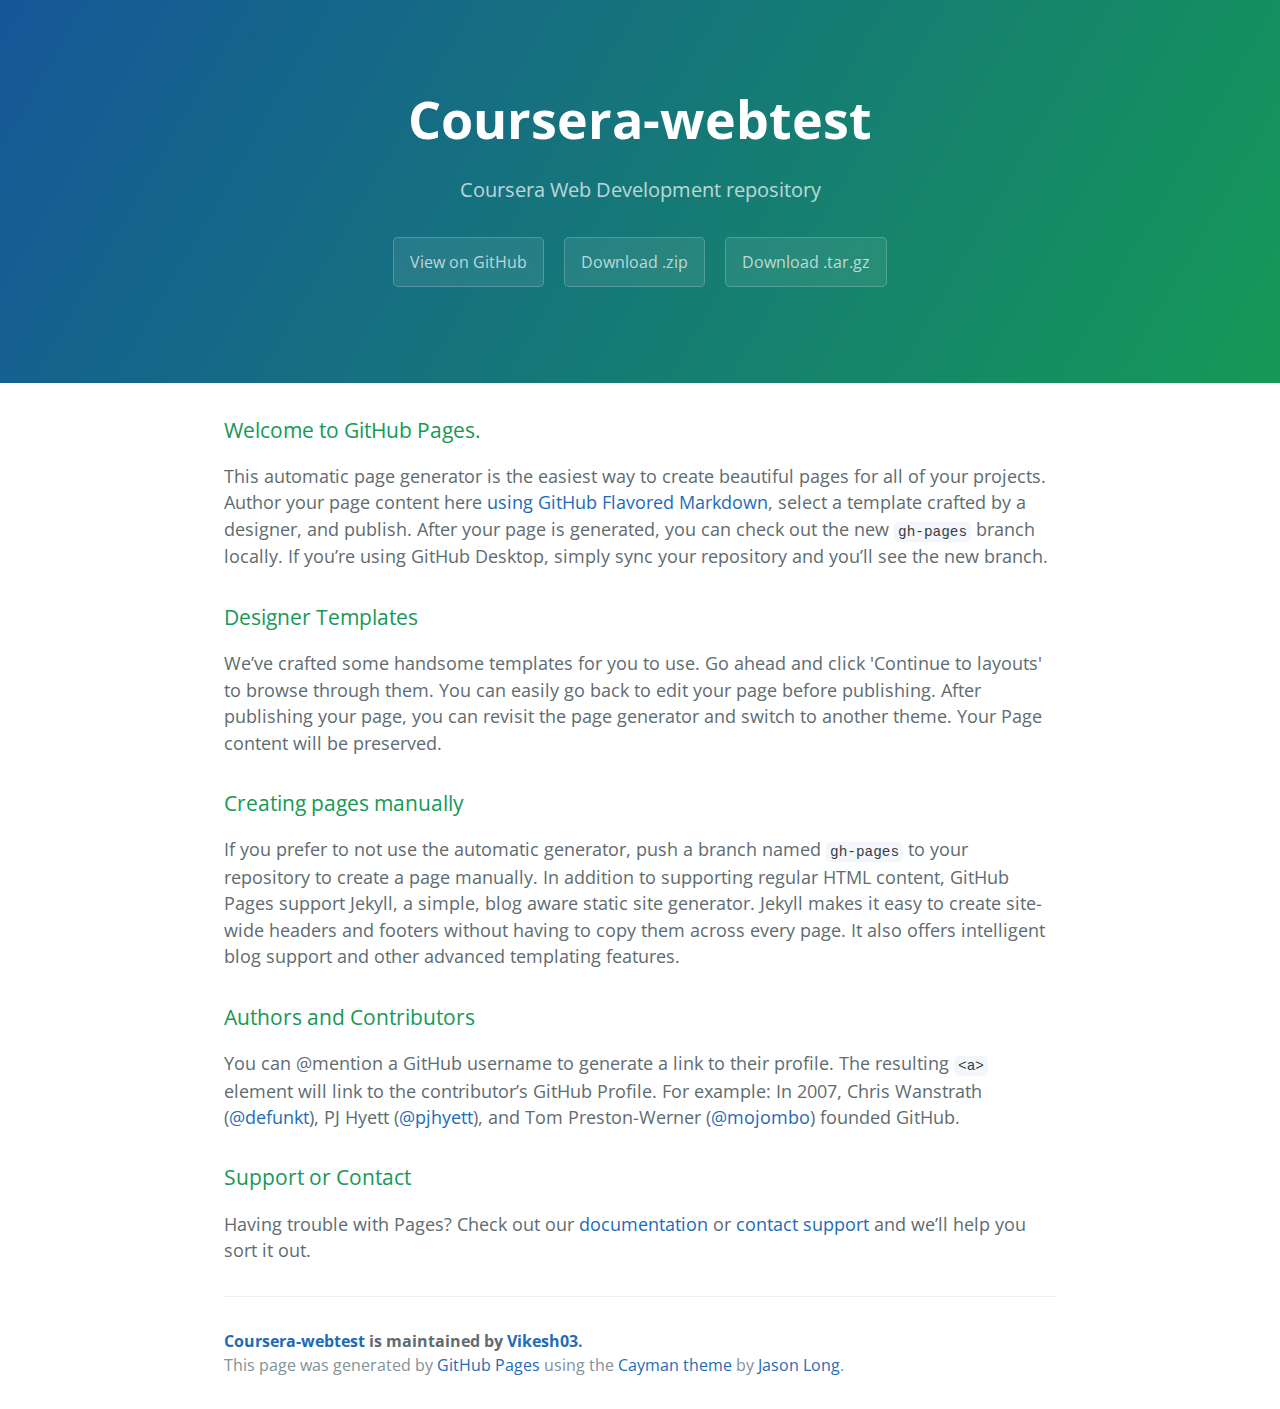
<file: index.html>
<!DOCTYPE html>
<html lang="en-us">
  <head>
    <meta charset="UTF-8">
    <title>Coursera-webtest by Vikesh03</title>
    <meta name="viewport" content="width=device-width, initial-scale=1">
    <link rel="stylesheet" type="text/css" href="stylesheets/normalize.css" media="screen">
    <link href='https://fonts.googleapis.com/css?family=Open+Sans:400,700' rel='stylesheet' type='text/css'>
    <link rel="stylesheet" type="text/css" href="stylesheets/stylesheet.css" media="screen">
    <link rel="stylesheet" type="text/css" href="stylesheets/github-light.css" media="screen">
  </head>
  <body>
    <section class="page-header">
      <h1 class="project-name">Coursera-webtest</h1>
      <h2 class="project-tagline">Coursera Web Development repository </h2>
      <a href="https://github.com/Vikesh03/Coursera-Webtest" class="btn">View on GitHub</a>
      <a href="https://github.com/Vikesh03/Coursera-Webtest/zipball/master" class="btn">Download .zip</a>
      <a href="https://github.com/Vikesh03/Coursera-Webtest/tarball/master" class="btn">Download .tar.gz</a>
    </section>

    <section class="main-content">
      <h3>
<a id="welcome-to-github-pages" class="anchor" href="#welcome-to-github-pages" aria-hidden="true"><span aria-hidden="true" class="octicon octicon-link"></span></a>Welcome to GitHub Pages.</h3>

<p>This automatic page generator is the easiest way to create beautiful pages for all of your projects. Author your page content here <a href="https://guides.github.com/features/mastering-markdown/">using GitHub Flavored Markdown</a>, select a template crafted by a designer, and publish. After your page is generated, you can check out the new <code>gh-pages</code> branch locally. If you’re using GitHub Desktop, simply sync your repository and you’ll see the new branch.</p>

<h3>
<a id="designer-templates" class="anchor" href="#designer-templates" aria-hidden="true"><span aria-hidden="true" class="octicon octicon-link"></span></a>Designer Templates</h3>

<p>We’ve crafted some handsome templates for you to use. Go ahead and click 'Continue to layouts' to browse through them. You can easily go back to edit your page before publishing. After publishing your page, you can revisit the page generator and switch to another theme. Your Page content will be preserved.</p>

<h3>
<a id="creating-pages-manually" class="anchor" href="#creating-pages-manually" aria-hidden="true"><span aria-hidden="true" class="octicon octicon-link"></span></a>Creating pages manually</h3>

<p>If you prefer to not use the automatic generator, push a branch named <code>gh-pages</code> to your repository to create a page manually. In addition to supporting regular HTML content, GitHub Pages support Jekyll, a simple, blog aware static site generator. Jekyll makes it easy to create site-wide headers and footers without having to copy them across every page. It also offers intelligent blog support and other advanced templating features.</p>

<h3>
<a id="authors-and-contributors" class="anchor" href="#authors-and-contributors" aria-hidden="true"><span aria-hidden="true" class="octicon octicon-link"></span></a>Authors and Contributors</h3>

<p>You can @mention a GitHub username to generate a link to their profile. The resulting <code>&lt;a&gt;</code> element will link to the contributor’s GitHub Profile. For example: In 2007, Chris Wanstrath (<a href="https://github.com/defunkt" class="user-mention">@defunkt</a>), PJ Hyett (<a href="https://github.com/pjhyett" class="user-mention">@pjhyett</a>), and Tom Preston-Werner (<a href="https://github.com/mojombo" class="user-mention">@mojombo</a>) founded GitHub.</p>

<h3>
<a id="support-or-contact" class="anchor" href="#support-or-contact" aria-hidden="true"><span aria-hidden="true" class="octicon octicon-link"></span></a>Support or Contact</h3>

<p>Having trouble with Pages? Check out our <a href="https://help.github.com/pages">documentation</a> or <a href="https://github.com/contact">contact support</a> and we’ll help you sort it out.</p>

      <footer class="site-footer">
        <span class="site-footer-owner"><a href="https://github.com/Vikesh03/Coursera-Webtest">Coursera-webtest</a> is maintained by <a href="https://github.com/Vikesh03">Vikesh03</a>.</span>

        <span class="site-footer-credits">This page was generated by <a href="https://pages.github.com">GitHub Pages</a> using the <a href="https://github.com/jasonlong/cayman-theme">Cayman theme</a> by <a href="https://twitter.com/jasonlong">Jason Long</a>.</span>
      </footer>

    </section>

  
  </body>
</html>
</file>
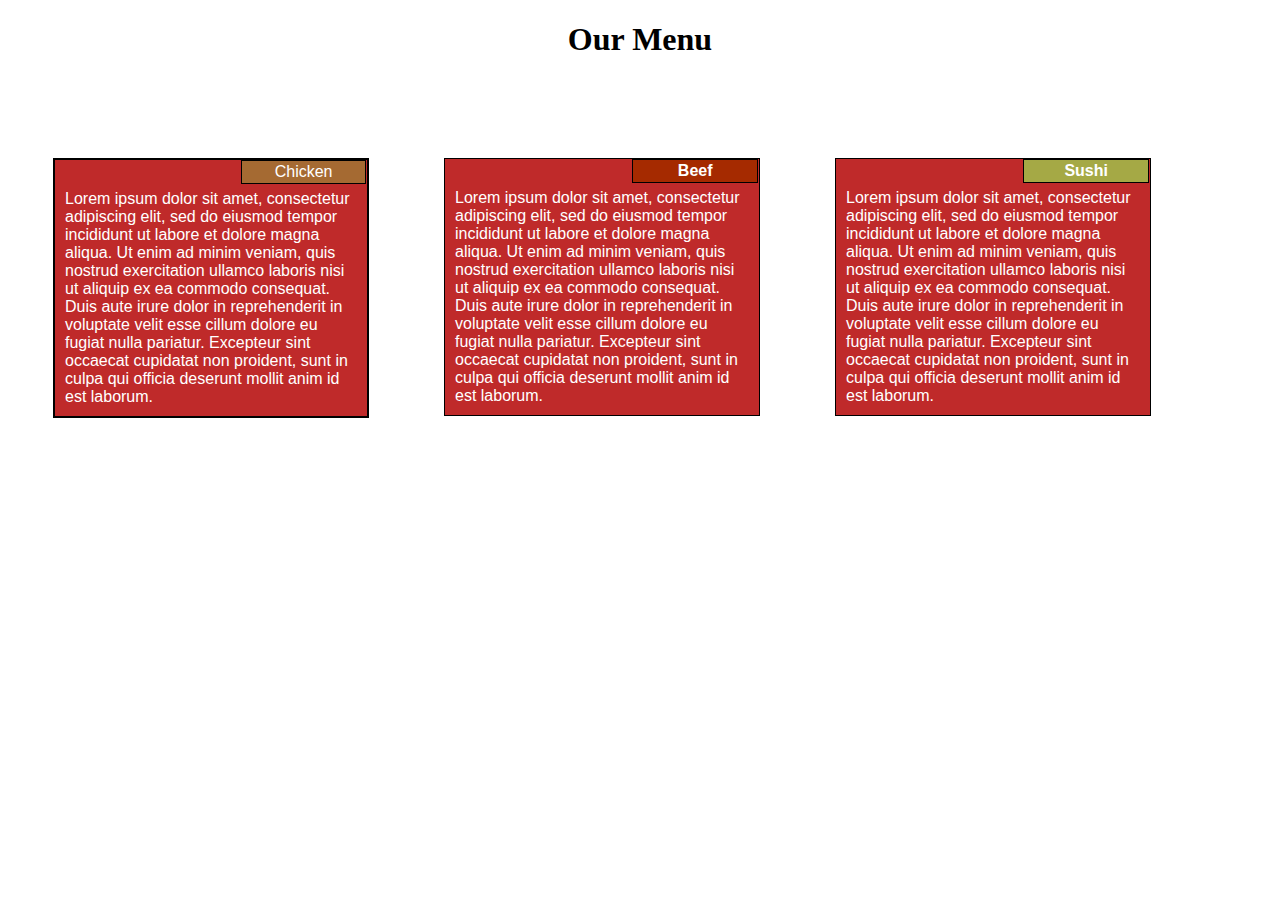
<file: module2-solution/index.html>
<!DOCTYPE html>
<html>
<head>
<meta charset="utf-8">
<meta name="viewport" content="width=device-width, initial-scale=1">
<title>Module-2 Solution</title>
<link rel="stylesheet" type="text/css" href="css/module-2solution.css">
</head>
<body>

<h1>Our Menu</h1>

<div>
  <div class="col-dg-3 col-lg-5 col-md-12">
  <section class="p1">
  <div class="topright1">Chicken</div>
  <div>Lorem ipsum dolor sit amet, consectetur adipiscing elit, sed do eiusmod tempor incididunt ut labore et dolore magna aliqua. Ut enim ad minim veniam, quis nostrud exercitation ullamco laboris nisi ut aliquip ex ea commodo consequat. Duis aute irure dolor in reprehenderit in voluptate velit esse cillum dolore eu fugiat nulla pariatur. Excepteur sint occaecat cupidatat non proident, sunt in culpa qui officia deserunt mollit anim id est laborum.</div>
  </section>
  </div>
  <div class="col-dg-3 col-lg-5 col-md-12 p1">
  <h4 class="topright2">Beef</h4>
  <div>Lorem ipsum dolor sit amet, consectetur adipiscing elit, sed do eiusmod tempor incididunt ut labore et dolore magna aliqua. Ut enim ad minim veniam, quis nostrud exercitation ullamco laboris nisi ut aliquip ex ea commodo consequat. Duis aute irure dolor in reprehenderit in voluptate velit esse cillum dolore eu fugiat nulla pariatur. Excepteur sint occaecat cupidatat non proident, sunt in culpa qui officia deserunt mollit anim id est laborum.</div>
  </div>
  <div class="col-dg-3 col-lg-11 col-md-12 p1">
  <h4 class="topright3">Sushi</h4>
  <div>Lorem ipsum dolor sit amet, consectetur adipiscing elit, sed do eiusmod tempor incididunt ut labore et dolore magna aliqua. Ut enim ad minim veniam, quis nostrud exercitation ullamco laboris nisi ut aliquip ex ea commodo consequat. Duis aute irure dolor in reprehenderit in voluptate velit esse cillum dolore eu fugiat nulla pariatur. Excepteur sint occaecat cupidatat non proident, sunt in culpa qui officia deserunt mollit anim id est laborum.</div>
  </div>
</div>

</body>
</html>
</file>
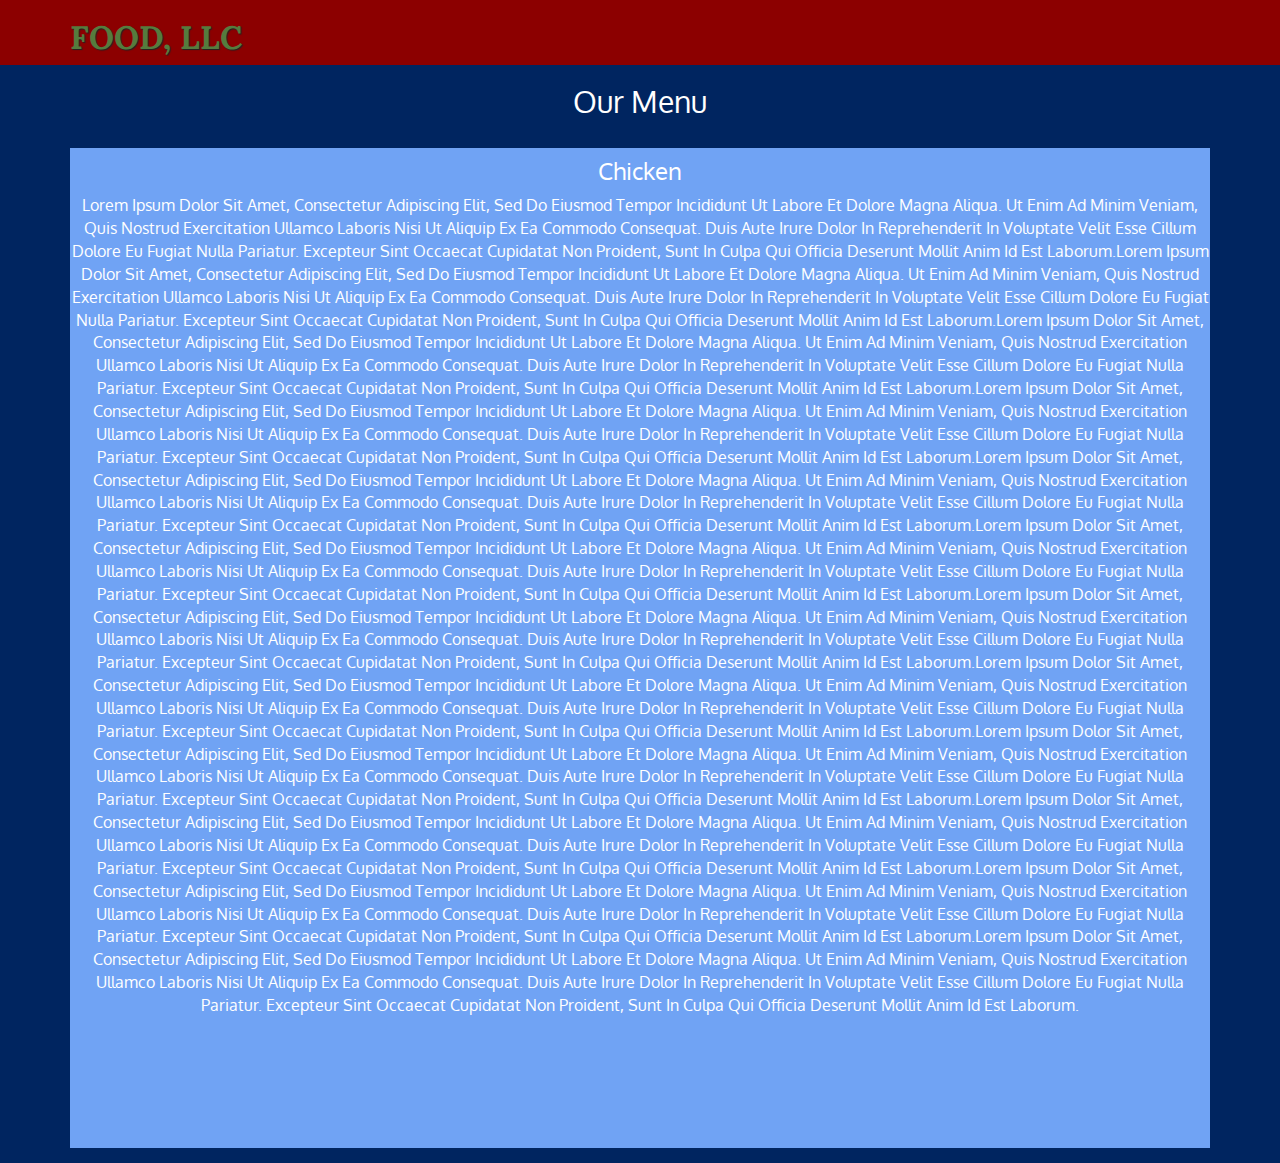
<file: module3-solution/index.html>
<!doctype html>
<html lang="en">
  <head>
    <meta charset="utf-8">
    <meta http-equiv="X-UA-Compatible" content="IE=edge">
    <meta name="viewport" content="width=device-width, initial-scale=1">
    <title>Food, LLC</title>
    <link rel="stylesheet" href="css/bootstrap.min.css">
    <link rel="stylesheet" href="css/module3-style.css">
    <link href='https://fonts.googleapis.com/css?family=Oxygen:400,300,700' rel='stylesheet' type='text/css'>
    <link href='https://fonts.googleapis.com/css?family=Lora' rel='stylesheet' type='text/css'>
  </head>
<body>
  <header>
    <nav id="header-nav" class="navbar navbar-default">
      <div class="container">
        <div class="navbar-header" class="pull-left">
          <div class="navbar-brand">
            <a href="index.html"><h1>Food, LLC</h1></a>
            
          </div>

           <button type="button" class="navbar-toggle collapsed" data-toggle="collapse" data-target="#collapsable-nav" aria-expanded="false">
            <span class="sr-only">Toggle navigation</span>
            <span class="icon-bar"></span>
            <span class="icon-bar"></span>
            <span class="icon-bar"></span>
          </button>

        </div>
        <div id="collapsable-nav" class="collapse navbar-collapse">
           <ul id="nav-list" class="nav navbar-nav navbar-right visible-xs">
            <li>
              <a href="#">
                Chicken</a>
            </li>
            <li>
              <a href="#">
                Beef</a>
            </li>
            <li>
              <a href="#">
                Sushi</a>
            </li>            
          </ul><!-- #nav-list -->
        </div><!-- .collapse .navbar-collapse -->
      </div><!-- .container -->
    </nav>

  </header>

<div>
<h2>
  <p id="OurMenu" class="text-center text-capitalize">Our Menu</p>
  </h2>
</div>
<div class="container">
  <section class="Main-Content">
  <h3><p id="sectionTitle" class="text-center text-capitalize">Chicken</p></h3>
    <p class="text-center text-capitalize">
      Lorem ipsum dolor sit amet, consectetur adipiscing elit, sed do eiusmod tempor incididunt ut labore et dolore magna aliqua. Ut enim ad minim veniam, quis nostrud exercitation ullamco laboris nisi ut aliquip ex ea commodo consequat. Duis aute irure dolor in reprehenderit in voluptate velit esse cillum dolore eu fugiat nulla pariatur. Excepteur sint occaecat cupidatat non proident, sunt in culpa qui officia deserunt mollit anim id est laborum.Lorem ipsum dolor sit amet, consectetur adipiscing elit, sed do eiusmod tempor incididunt ut labore et dolore magna aliqua. Ut enim ad minim veniam, quis nostrud exercitation ullamco laboris nisi ut aliquip ex ea commodo consequat. Duis aute irure dolor in reprehenderit in voluptate velit esse cillum dolore eu fugiat nulla pariatur. Excepteur sint occaecat cupidatat non proident, sunt in culpa qui officia deserunt mollit anim id est laborum.Lorem ipsum dolor sit amet, consectetur adipiscing elit, sed do eiusmod tempor incididunt ut labore et dolore magna aliqua. Ut enim ad minim veniam, quis nostrud exercitation ullamco laboris nisi ut aliquip ex ea commodo consequat. Duis aute irure dolor in reprehenderit in voluptate velit esse cillum dolore eu fugiat nulla pariatur. Excepteur sint occaecat cupidatat non proident, sunt in culpa qui officia deserunt mollit anim id est laborum.Lorem ipsum dolor sit amet, consectetur adipiscing elit, sed do eiusmod tempor incididunt ut labore et dolore magna aliqua. Ut enim ad minim veniam, quis nostrud exercitation ullamco laboris nisi ut aliquip ex ea commodo consequat. Duis aute irure dolor in reprehenderit in voluptate velit esse cillum dolore eu fugiat nulla pariatur. Excepteur sint occaecat cupidatat non proident, sunt in culpa qui officia deserunt mollit anim id est laborum.Lorem ipsum dolor sit amet, consectetur adipiscing elit, sed do eiusmod tempor incididunt ut labore et dolore magna aliqua. Ut enim ad minim veniam, quis nostrud exercitation ullamco laboris nisi ut aliquip ex ea commodo consequat. Duis aute irure dolor in reprehenderit in voluptate velit esse cillum dolore eu fugiat nulla pariatur. Excepteur sint occaecat cupidatat non proident, sunt in culpa qui officia deserunt mollit anim id est laborum.Lorem ipsum dolor sit amet, consectetur adipiscing elit, sed do eiusmod tempor incididunt ut labore et dolore magna aliqua. Ut enim ad minim veniam, quis nostrud exercitation ullamco laboris nisi ut aliquip ex ea commodo consequat. Duis aute irure dolor in reprehenderit in voluptate velit esse cillum dolore eu fugiat nulla pariatur. Excepteur sint occaecat cupidatat non proident, sunt in culpa qui officia deserunt mollit anim id est laborum.Lorem ipsum dolor sit amet, consectetur adipiscing elit, sed do eiusmod tempor incididunt ut labore et dolore magna aliqua. Ut enim ad minim veniam, quis nostrud exercitation ullamco laboris nisi ut aliquip ex ea commodo consequat. Duis aute irure dolor in reprehenderit in voluptate velit esse cillum dolore eu fugiat nulla pariatur. Excepteur sint occaecat cupidatat non proident, sunt in culpa qui officia deserunt mollit anim id est laborum.Lorem ipsum dolor sit amet, consectetur adipiscing elit, sed do eiusmod tempor incididunt ut labore et dolore magna aliqua. Ut enim ad minim veniam, quis nostrud exercitation ullamco laboris nisi ut aliquip ex ea commodo consequat. Duis aute irure dolor in reprehenderit in voluptate velit esse cillum dolore eu fugiat nulla pariatur. Excepteur sint occaecat cupidatat non proident, sunt in culpa qui officia deserunt mollit anim id est laborum.Lorem ipsum dolor sit amet, consectetur adipiscing elit, sed do eiusmod tempor incididunt ut labore et dolore magna aliqua. Ut enim ad minim veniam, quis nostrud exercitation ullamco laboris nisi ut aliquip ex ea commodo consequat. Duis aute irure dolor in reprehenderit in voluptate velit esse cillum dolore eu fugiat nulla pariatur. Excepteur sint occaecat cupidatat non proident, sunt in culpa qui officia deserunt mollit anim id est laborum.Lorem ipsum dolor sit amet, consectetur adipiscing elit, sed do eiusmod tempor incididunt ut labore et dolore magna aliqua. Ut enim ad minim veniam, quis nostrud exercitation ullamco laboris nisi ut aliquip ex ea commodo consequat. Duis aute irure dolor in reprehenderit in voluptate velit esse cillum dolore eu fugiat nulla pariatur. Excepteur sint occaecat cupidatat non proident, sunt in culpa qui officia deserunt mollit anim id est laborum.Lorem ipsum dolor sit amet, consectetur adipiscing elit, sed do eiusmod tempor incididunt ut labore et dolore magna aliqua. Ut enim ad minim veniam, quis nostrud exercitation ullamco laboris nisi ut aliquip ex ea commodo consequat. Duis aute irure dolor in reprehenderit in voluptate velit esse cillum dolore eu fugiat nulla pariatur. Excepteur sint occaecat cupidatat non proident, sunt in culpa qui officia deserunt mollit anim id est laborum.Lorem ipsum dolor sit amet, consectetur adipiscing elit, sed do eiusmod tempor incididunt ut labore et dolore magna aliqua. Ut enim ad minim veniam, quis nostrud exercitation ullamco laboris nisi ut aliquip ex ea commodo consequat. Duis aute irure dolor in reprehenderit in voluptate velit esse cillum dolore eu fugiat nulla pariatur. Excepteur sint occaecat cupidatat non proident, sunt in culpa qui officia deserunt mollit anim id est laborum.
    </p>
  </section>
</div>

  <!-- jQuery (Bootstrap JS plugins depend on it) -->
  <script src="js/jquery-3.1.1.min.js"></script>
  <script src="js/bootstrap.min.js"></script>
  <!--<script src="js/script.js"></script>-->
</body>
</html>
</file>
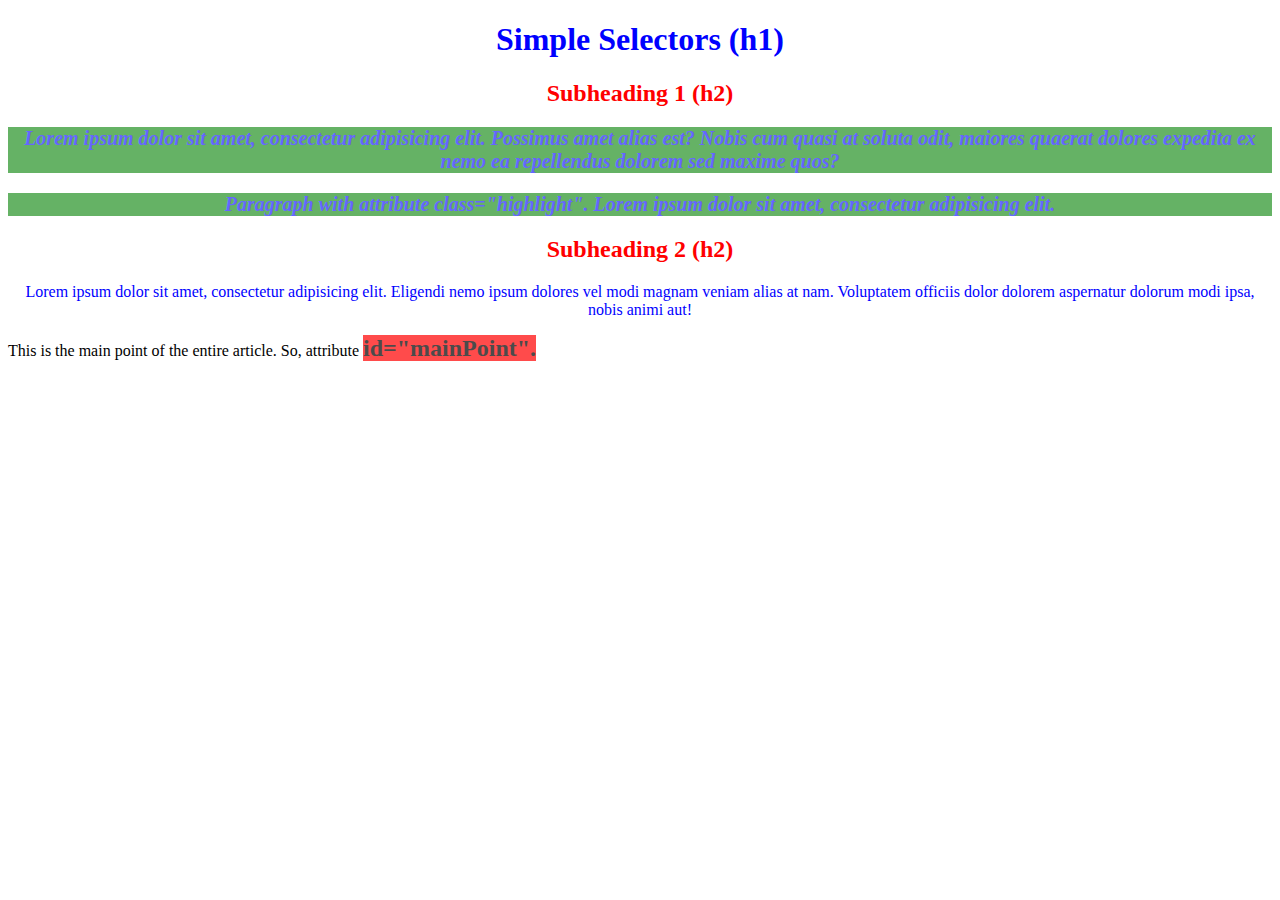
<file: examples/entityReference.html>
<!-- <!DOCTYPE html>
<html>
<head>
  <meta charset="utf-8">
  <title>HTML Entities</title>
</head>
<body>
<h1>Don't be afraid to be &lt;then a 100% success &amp; &gt;more:</h1>
<p>
  &quot;It is not the critic who counts; not the man who points out how the strong man stumbles, or where the doer of deeds could have done them better. The credit belongs to the man who is actually in the arena, whose face is marred by dust and sweat and blood; who strives valiantly; who errs, who comes short again and again, because there is no effort without error and shortcoming; but who does actually strive to do the deeds; who knows great enthusiasms, the great devotions; who spends himself in a worthy cause; who at the best knows in the end the triumph of high achievement, and who at the worst, if he fails, at least fails while daring greatly, so that his place shall never be with those cold and timid souls who neither know victory&nbsp;nor&nbsp;defeat.&quot;
</p>
<p>Theodor Roosevelt 1910 &copy; Copyright</p>
</body>
</html> -->
<!DOCTYPE html>
<html>
<head>
<meta charset="utf-8">
<title>Simple Selectors</title>
<style>
/* all h2 elements */
h2 {
  color: red;
  text-align: center;
}
/* all with class="highlight" */
.highlight {
  font-size: 20px;
  font-weight: bold;
  font-style: italic;
  background-color: green;
  opacity: .6;
}
/* element with id="mainPoint" */
#mainPoint {
  font-size: 24px;
  font-weight: bold;
  background-color: red;
  opacity: .7;
}
/* all p AND h1 elements */
p, h1 {
  color: blue;
  text-align: center;
}
</style>
</head>
<body>

<h1>Simple Selectors (h1)</h1>
<h2>Subheading 1 (h2)</h2>
<p class="highlight">Lorem ipsum dolor sit amet, consectetur adipisicing elit. Possimus amet alias est? Nobis cum quasi at soluta odit, maiores quaerat dolores expedita ex nemo ea repellendus dolorem sed maxime quos?</p>
<p class="highlight">Paragraph with attribute class="highlight". Lorem ipsum dolor sit amet, consectetur adipisicing elit.</p>
<h2>Subheading 2 (h2)</h2>
<p>Lorem ipsum dolor sit amet, consectetur adipisicing elit. Eligendi nemo ipsum dolores vel modi magnam veniam alias at nam. Voluptatem officiis dolor dolorem aspernatur dolorum modi ipsa, nobis animi aut!</p>
<div>This is the main point of the entire article. So, attribute 
<span id="mainPoint">id="mainPoint".</span> </div>

</body>
</html>
</file>
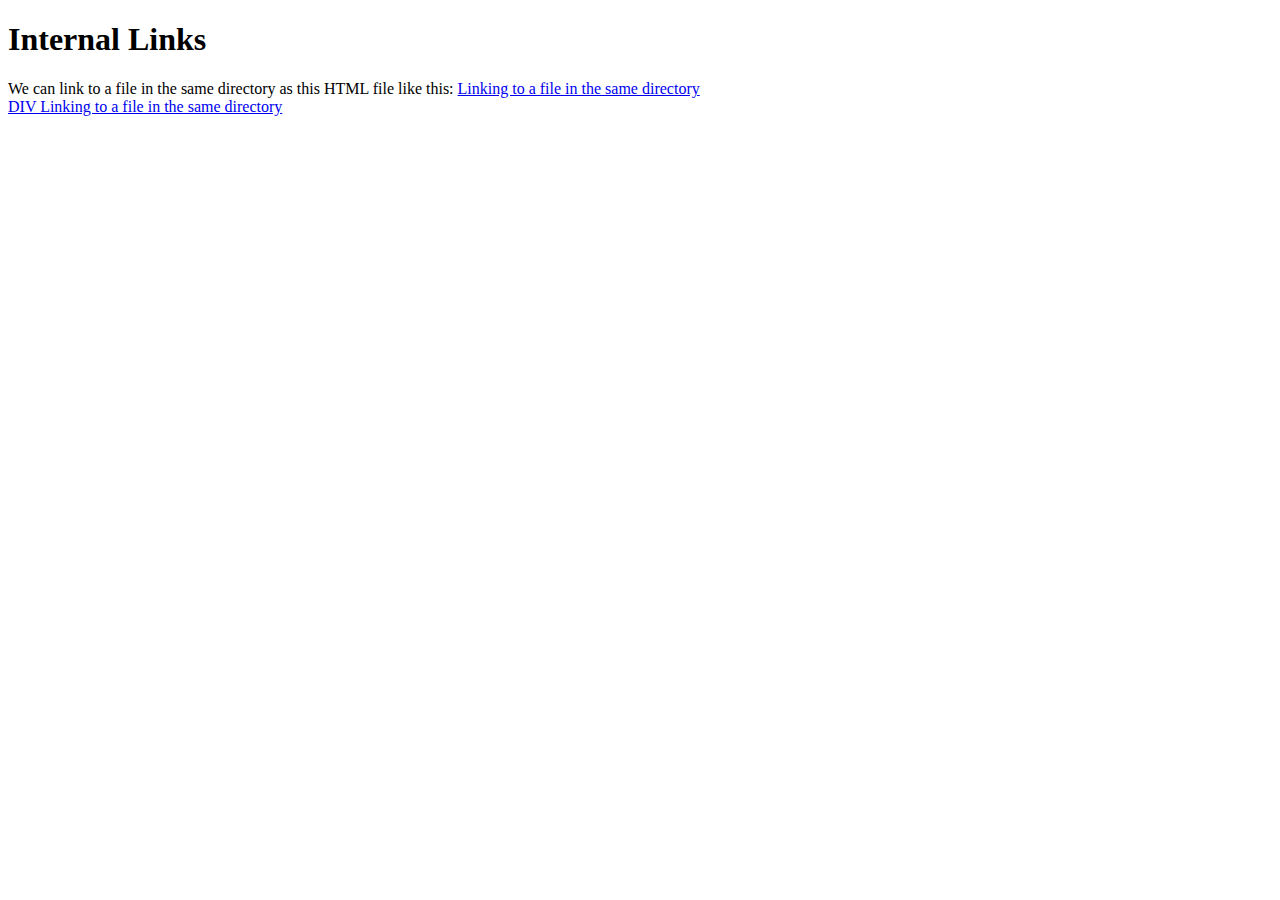
<file: examples/links-internal.html>
<!doctype html>
<html>
<head>
  <meta charset="utf-8">
  <title>Internal Links</title>
</head>
<body>
  <h1>Internal Links</h1>
  <section>
    We can link to a file in the same directory as this HTML file like this:
    <a href="entityReference.html" title="same dir link">Linking to a file in the same directory</a>

    <a href="entityReference.html" title="same dir link">
      <div> DIV Linking to a file in the same directory</div>
    </a>
  </section>
</body>
</html>
</file>
<file: stylesheets/stylesheet.css>
* {
  box-sizing: border-box; }

body {
  padding: 0;
  margin: 0;
  font-family: "Open Sans", "Helvetica Neue", Helvetica, Arial, sans-serif;
  font-size: 16px;
  line-height: 1.5;
  color: #606c71; }

a {
  color: #1e6bb8;
  text-decoration: none; }
  a:hover {
    text-decoration: underline; }

.btn {
  display: inline-block;
  margin-bottom: 1rem;
  color: rgba(255, 255, 255, 0.7);
  background-color: rgba(255, 255, 255, 0.08);
  border-color: rgba(255, 255, 255, 0.2);
  border-style: solid;
  border-width: 1px;
  border-radius: 0.3rem;
  transition: color 0.2s, background-color 0.2s, border-color 0.2s; }
  .btn + .btn {
    margin-left: 1rem; }

.btn:hover {
  color: rgba(255, 255, 255, 0.8);
  text-decoration: none;
  background-color: rgba(255, 255, 255, 0.2);
  border-color: rgba(255, 255, 255, 0.3); }

@media screen and (min-width: 64em) {
  .btn {
    padding: 0.75rem 1rem; } }

@media screen and (min-width: 42em) and (max-width: 64em) {
  .btn {
    padding: 0.6rem 0.9rem;
    font-size: 0.9rem; } }

@media screen and (max-width: 42em) {
  .btn {
    display: block;
    width: 100%;
    padding: 0.75rem;
    font-size: 0.9rem; }
    .btn + .btn {
      margin-top: 1rem;
      margin-left: 0; } }

.page-header {
  color: #fff;
  text-align: center;
  background-color: #159957;
  background-image: linear-gradient(120deg, #155799, #159957); }

@media screen and (min-width: 64em) {
  .page-header {
    padding: 5rem 6rem; } }

@media screen and (min-width: 42em) and (max-width: 64em) {
  .page-header {
    padding: 3rem 4rem; } }

@media screen and (max-width: 42em) {
  .page-header {
    padding: 2rem 1rem; } }

.project-name {
  margin-top: 0;
  margin-bottom: 0.1rem; }

@media screen and (min-width: 64em) {
  .project-name {
    font-size: 3.25rem; } }

@media screen and (min-width: 42em) and (max-width: 64em) {
  .project-name {
    font-size: 2.25rem; } }

@media screen and (max-width: 42em) {
  .project-name {
    font-size: 1.75rem; } }

.project-tagline {
  margin-bottom: 2rem;
  font-weight: normal;
  opacity: 0.7; }

@media screen and (min-width: 64em) {
  .project-tagline {
    font-size: 1.25rem; } }

@media screen and (min-width: 42em) and (max-width: 64em) {
  .project-tagline {
    font-size: 1.15rem; } }

@media screen and (max-width: 42em) {
  .project-tagline {
    font-size: 1rem; } }

.main-content :first-child {
  margin-top: 0; }
.main-content img {
  max-width: 100%; }
.main-content h1, .main-content h2, .main-content h3, .main-content h4, .main-content h5, .main-content h6 {
  margin-top: 2rem;
  margin-bottom: 1rem;
  font-weight: normal;
  color: #159957; }
.main-content p {
  margin-bottom: 1em; }
.main-content code {
  padding: 2px 4px;
  font-family: Consolas, "Liberation Mono", Menlo, Courier, monospace;
  font-size: 0.9rem;
  color: #383e41;
  background-color: #f3f6fa;
  border-radius: 0.3rem; }
.main-content pre {
  padding: 0.8rem;
  margin-top: 0;
  margin-bottom: 1rem;
  font: 1rem Consolas, "Liberation Mono", Menlo, Courier, monospace;
  color: #567482;
  word-wrap: normal;
  background-color: #f3f6fa;
  border: solid 1px #dce6f0;
  border-radius: 0.3rem; }
  .main-content pre > code {
    padding: 0;
    margin: 0;
    font-size: 0.9rem;
    color: #567482;
    word-break: normal;
    white-space: pre;
    background: transparent;
    border: 0; }
.main-content .highlight {
  margin-bottom: 1rem; }
  .main-content .highlight pre {
    margin-bottom: 0;
    word-break: normal; }
.main-content .highlight pre, .main-content pre {
  padding: 0.8rem;
  overflow: auto;
  font-size: 0.9rem;
  line-height: 1.45;
  border-radius: 0.3rem; }
.main-content pre code, .main-content pre tt {
  display: inline;
  max-width: initial;
  padding: 0;
  margin: 0;
  overflow: initial;
  line-height: inherit;
  word-wrap: normal;
  background-color: transparent;
  border: 0; }
  .main-content pre code:before, .main-content pre code:after, .main-content pre tt:before, .main-content pre tt:after {
    content: normal; }
.main-content ul, .main-content ol {
  margin-top: 0; }
.main-content blockquote {
  padding: 0 1rem;
  margin-left: 0;
  color: #819198;
  border-left: 0.3rem solid #dce6f0; }
  .main-content blockquote > :first-child {
    margin-top: 0; }
  .main-content blockquote > :last-child {
    margin-bottom: 0; }
.main-content table {
  display: block;
  width: 100%;
  overflow: auto;
  word-break: normal;
  word-break: keep-all; }
  .main-content table th {
    font-weight: bold; }
  .main-content table th, .main-content table td {
    padding: 0.5rem 1rem;
    border: 1px solid #e9ebec; }
.main-content dl {
  padding: 0; }
  .main-content dl dt {
    padding: 0;
    margin-top: 1rem;
    font-size: 1rem;
    font-weight: bold; }
  .main-content dl dd {
    padding: 0;
    margin-bottom: 1rem; }
.main-content hr {
  height: 2px;
  padding: 0;
  margin: 1rem 0;
  background-color: #eff0f1;
  border: 0; }

@media screen and (min-width: 64em) {
  .main-content {
    max-width: 64rem;
    padding: 2rem 6rem;
    margin: 0 auto;
    font-size: 1.1rem; } }

@media screen and (min-width: 42em) and (max-width: 64em) {
  .main-content {
    padding: 2rem 4rem;
    font-size: 1.1rem; } }

@media screen and (max-width: 42em) {
  .main-content {
    padding: 2rem 1rem;
    font-size: 1rem; } }

.site-footer {
  padding-top: 2rem;
  margin-top: 2rem;
  border-top: solid 1px #eff0f1; }

.site-footer-owner {
  display: block;
  font-weight: bold; }

.site-footer-credits {
  color: #819198; }

@media screen and (min-width: 64em) {
  .site-footer {
    font-size: 1rem; } }

@media screen and (min-width: 42em) and (max-width: 64em) {
  .site-footer {
    font-size: 1rem; } }

@media screen and (max-width: 42em) {
  .site-footer {
    font-size: 0.9rem; } }
</file>
<file: stylesheets/github-light.css>
/*
The MIT License (MIT)

Copyright (c) 2016 GitHub, Inc.

Permission is hereby granted, free of charge, to any person obtaining a copy
of this software and associated documentation files (the "Software"), to deal
in the Software without restriction, including without limitation the rights
to use, copy, modify, merge, publish, distribute, sublicense, and/or sell
copies of the Software, and to permit persons to whom the Software is
furnished to do so, subject to the following conditions:

The above copyright notice and this permission notice shall be included in all
copies or substantial portions of the Software.

THE SOFTWARE IS PROVIDED "AS IS", WITHOUT WARRANTY OF ANY KIND, EXPRESS OR
IMPLIED, INCLUDING BUT NOT LIMITED TO THE WARRANTIES OF MERCHANTABILITY,
FITNESS FOR A PARTICULAR PURPOSE AND NONINFRINGEMENT. IN NO EVENT SHALL THE
AUTHORS OR COPYRIGHT HOLDERS BE LIABLE FOR ANY CLAIM, DAMAGES OR OTHER
LIABILITY, WHETHER IN AN ACTION OF CONTRACT, TORT OR OTHERWISE, ARISING FROM,
OUT OF OR IN CONNECTION WITH THE SOFTWARE OR THE USE OR OTHER DEALINGS IN THE
SOFTWARE.

*/

.pl-c /* comment */ {
  color: #969896;
}

.pl-c1 /* constant, variable.other.constant, support, meta.property-name, support.constant, support.variable, meta.module-reference, markup.raw, meta.diff.header */,
.pl-s .pl-v /* string variable */ {
  color: #0086b3;
}

.pl-e /* entity */,
.pl-en /* entity.name */ {
  color: #795da3;
}

.pl-smi /* variable.parameter.function, storage.modifier.package, storage.modifier.import, storage.type.java, variable.other */,
.pl-s .pl-s1 /* string source */ {
  color: #333;
}

.pl-ent /* entity.name.tag */ {
  color: #63a35c;
}

.pl-k /* keyword, storage, storage.type */ {
  color: #a71d5d;
}

.pl-s /* string */,
.pl-pds /* punctuation.definition.string, string.regexp.character-class */,
.pl-s .pl-pse .pl-s1 /* string punctuation.section.embedded source */,
.pl-sr /* string.regexp */,
.pl-sr .pl-cce /* string.regexp constant.character.escape */,
.pl-sr .pl-sre /* string.regexp source.ruby.embedded */,
.pl-sr .pl-sra /* string.regexp string.regexp.arbitrary-repitition */ {
  color: #183691;
}

.pl-v /* variable */ {
  color: #ed6a43;
}

.pl-id /* invalid.deprecated */ {
  color: #b52a1d;
}

.pl-ii /* invalid.illegal */ {
  color: #f8f8f8;
  background-color: #b52a1d;
}

.pl-sr .pl-cce /* string.regexp constant.character.escape */ {
  font-weight: bold;
  color: #63a35c;
}

.pl-ml /* markup.list */ {
  color: #693a17;
}

.pl-mh /* markup.heading */,
.pl-mh .pl-en /* markup.heading entity.name */,
.pl-ms /* meta.separator */ {
  font-weight: bold;
  color: #1d3e81;
}

.pl-mq /* markup.quote */ {
  color: #008080;
}

.pl-mi /* markup.italic */ {
  font-style: italic;
  color: #333;
}

.pl-mb /* markup.bold */ {
  font-weight: bold;
  color: #333;
}

.pl-md /* markup.deleted, meta.diff.header.from-file */ {
  color: #bd2c00;
  background-color: #ffecec;
}

.pl-mi1 /* markup.inserted, meta.diff.header.to-file */ {
  color: #55a532;
  background-color: #eaffea;
}

.pl-mdr /* meta.diff.range */ {
  font-weight: bold;
  color: #795da3;
}

.pl-mo /* meta.output */ {
  color: #1d3e81;
}
</file>
<file: module2-solution/css/module-2solution.css>
/********** Base styles **********/
* {
  box-sizing: border-box;
}
h1 {
  text-align: center;
  margin-bottom: 50px;
}
.topright1 {
    position: absolute;
    right: 1px;
    top: 0px;
    margin-top: 0px;
    margin-bottom: 0px;
    font-size: 16px;
    text-align: center;
    padding: 2px;
    width: 40%;
    background-color: #A56A32;
    border: 1px solid black;
}
.topright2 {
    position: absolute;
    right: 1px;
    top: 0px;
    margin-top: 0px;
    margin-bottom: 0px;
    text-align: center;
    font-size: 16px;
    padding: 2px;
    width: 40%;
    background-color: #A52A00;
    border: 1px solid black;
}
.topright3 {
    position: absolute;
    right: 1px;
    top: 0px;
    margin-top: 0px;
    margin-bottom: 0px;
    text-align: center;
    font-size: 16px;
    padding: 2px;
    width: 40%;
    background-color: #A5A945;
    border: 1px solid black;
}
.p1 {
  position: relative;
  border: 1px solid black;
  background-color: #BF2A2A;
  padding: 30px 10px 10px 10px;
  width: auto;
  height: auto;
  font-family: Helvetica;
  color: white;
}
/* Simple Responsive Framework. */
@media (min-width: 992px){
  .col-dg-1, .col-dg-2, .col-dg-3, .col-dg-4, .col-dg-5, .col-dg-6, .col-dg-7, .col-dg-8, .col-dg-9, .col-dg-10, .col-dg-11, .col-dg-12 {   
    
    float: left;
    margin:50px 30px 30px 45px;
    border: 1px solid black;
  }
  .col-dg-1 {
    width: 8.33%;
  }
  .col-dg-2 {
    width: 16.66%;
  }
  .col-dg-3 {
    width: 25%;
  }
  .col-dg-4 {
    width: 33.33%;
  }
  .col-dg-5 {
    width: 41.66%;
  }
  .col-dg-6 {
    width: 50%;
  }
  .col-dg-7 {
    width: 58.33%;
  }
  .col-dg-8 {
    width: 66.66%;
  }
  .col-dg-9 {
    width: 74.99%;
  }
  .col-dg-10 {
    width: 83.33%;
  }
  .col-dg-11 {
    width: 91.66%;
  }
  .col-dg-12 {
    width: 100%;
  }
}
/********** Break point for tablet **********/
@media (min-width: 768px) and (max-width: 991px){
  .col-lg-1, .col-lg-2, .col-lg-3, .col-lg-4, .col-lg-5, .col-lg-6, .col-lg-7, .col-lg-8, .col-lg-9, .col-lg-10, .col-lg-11, .col-lg-12 {
    float: left;
    margin: 30px;
    border: 1px solid black;
  }
  .col-lg-1 {
    width: 8.33%;
  }
  .col-lg-2 {
    width: 16.66%;
  }
  .col-lg-3 {
    width: 25%;
  }
  .col-lg-4 {
    width: 33.33%;
  }
  .col-lg-5 {
    width: 41.66%;
  }
  .col-lg-6 {
    width: 50%;
  }
  .col-lg-7 {
    width: 58.33%;
  }
  .col-lg-8 {
    width: 66.66%;
  }
  .col-lg-9 {
    width: 74.99%;
  }
  .col-lg-10 {
    width: 83.33%;
  }
  .col-lg-11 {
    width: 91.66%;
  }
  .col-lg-12 {
    width: 100%;
  }
}
/********** Break point for mobile **********/
@media (max-width: 767px) {
  .col-md-1, .col-md-2, .col-md-3, .col-md-4, .col-md-5, .col-md-6, .col-md-7, .col-md-8, .col-md-9, .col-md-10, .col-md-11, .col-md-12 {
    float: left;
    margin: 30px;
    border: 1px solid black;
  }
  .col-md-1 {
    width: 8.33%;
  }
  .col-md-2 {
    width: 16.66%;
  }
  .col-md-3 {
    width: 25%;
  }
  .col-md-4 {
    width: 33.33%;
  }
  .col-md-5 {
    width: 41.66%;
  }
  .col-md-6 {
    width: 50%;
  }
  .col-md-7 {
    width: 58.33%;
  }
  .col-md-8 {
    width: 66.66%;
  }
  .col-md-9 {
    width: 74.99%;
  }
  .col-md-10 {
    width: 83.33%;
  }
  .col-md-11 {
    width: 91.66%;
  }
  .col-md-12 {
    width: 100%;
  }
}
</file>
<file: module3-solution/css/module3-style.css>
body {
  font-size: 16px;
  color: #fff;
  background-color: #002560;
  font-family: 'Oxygen', sans-serif;
}

/** HEADER **/
#header-nav {
  background-color: #8c0000;
  border-radius: 0;
  border: 0;
}

.navbar-brand {
  padding-top: 25px;
}

.container{
  padding-bottom: 15px;
}
.navbar-brand h1 { /* Restaurant name */
  font-family: 'Lora', serif;
  color: #557c3e;
  font-size: 1.8em;
  text-transform: uppercase;
  font-weight: bold;
  text-shadow: 1px 1px 1px #222;
  margin-top: 0;
  margin-bottom: 0;
  line-height: .75;
}
.navbar-brand a:hover, .navbar-brand a:focus {
  text-decoration: none;
}

#nav-list {
  margin-top: 10px;
}
#nav-list a {
  color: #ff5f0f;
  text-align: center;
}
#nav-list a:hover {
  background: #E7E7E7;
}
#nav-list a span {
  font-size: 1.8em;
}
.navbar-header button.navbar-toggle, .navbar-header .icon-bar {
  border: 1px solid #61122f;
}
.navbar-header button.navbar-toggle {
  clear: both;
  margin-top: -30px;
}
/* END HEADER */

/* Body Section*/
#OurMenu p {
  font-size: 1.3em;
}
.Main-Content{
  background-color: #70a3f4;
  height: 1000px;
}
#sectionTitle{
  padding-top: 10px;
}
</file>
